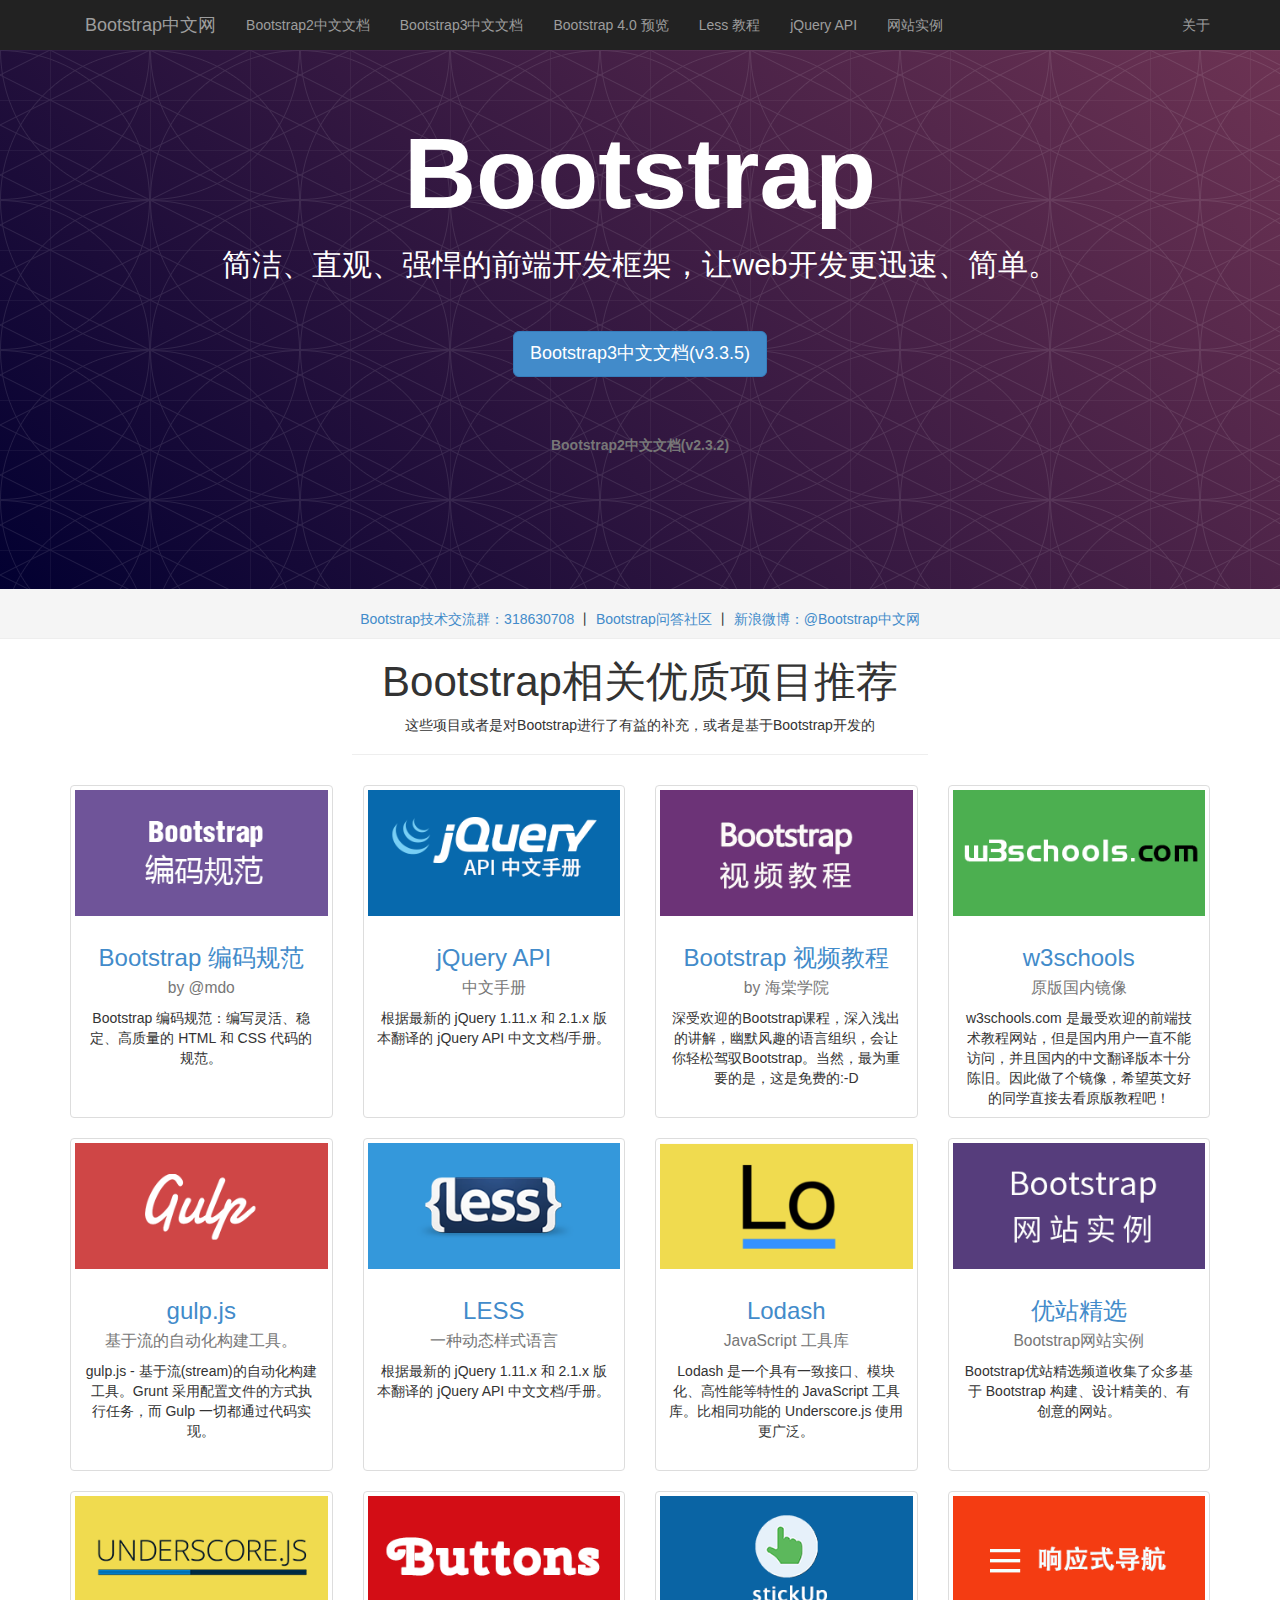
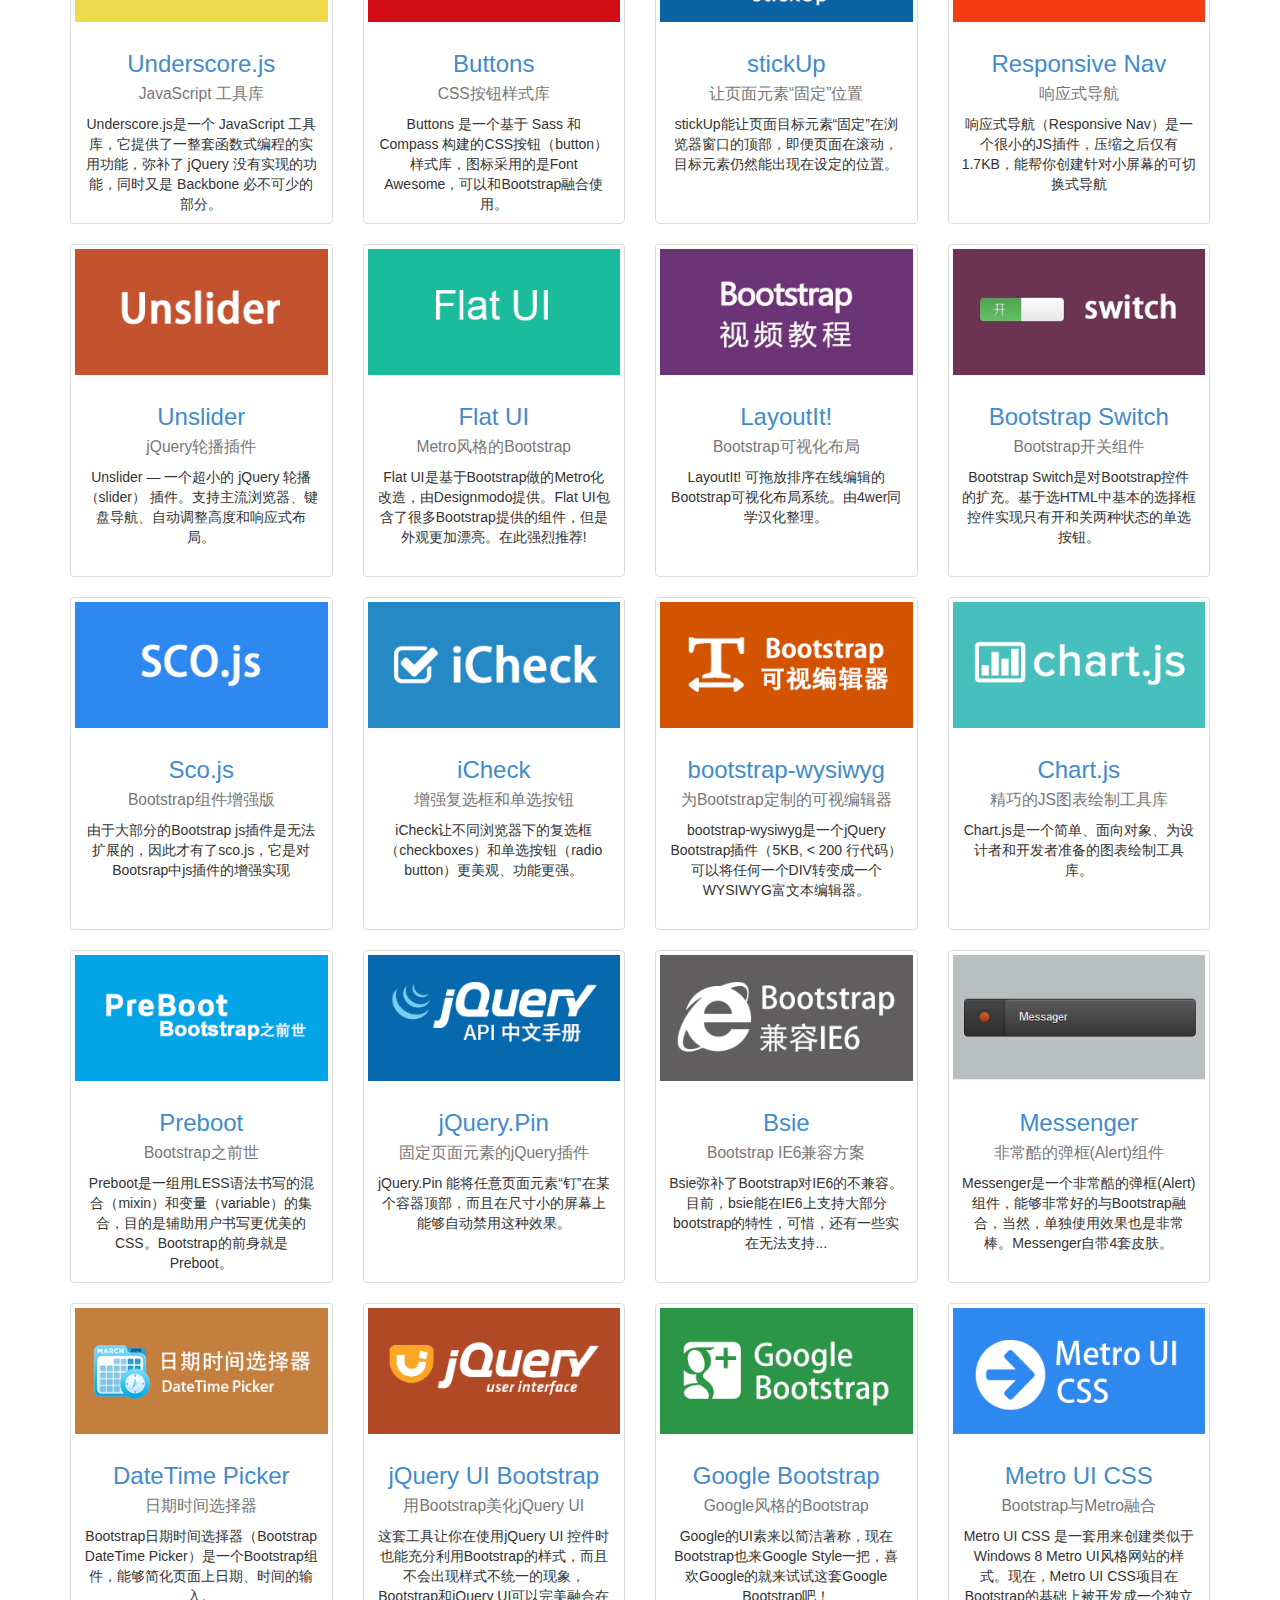
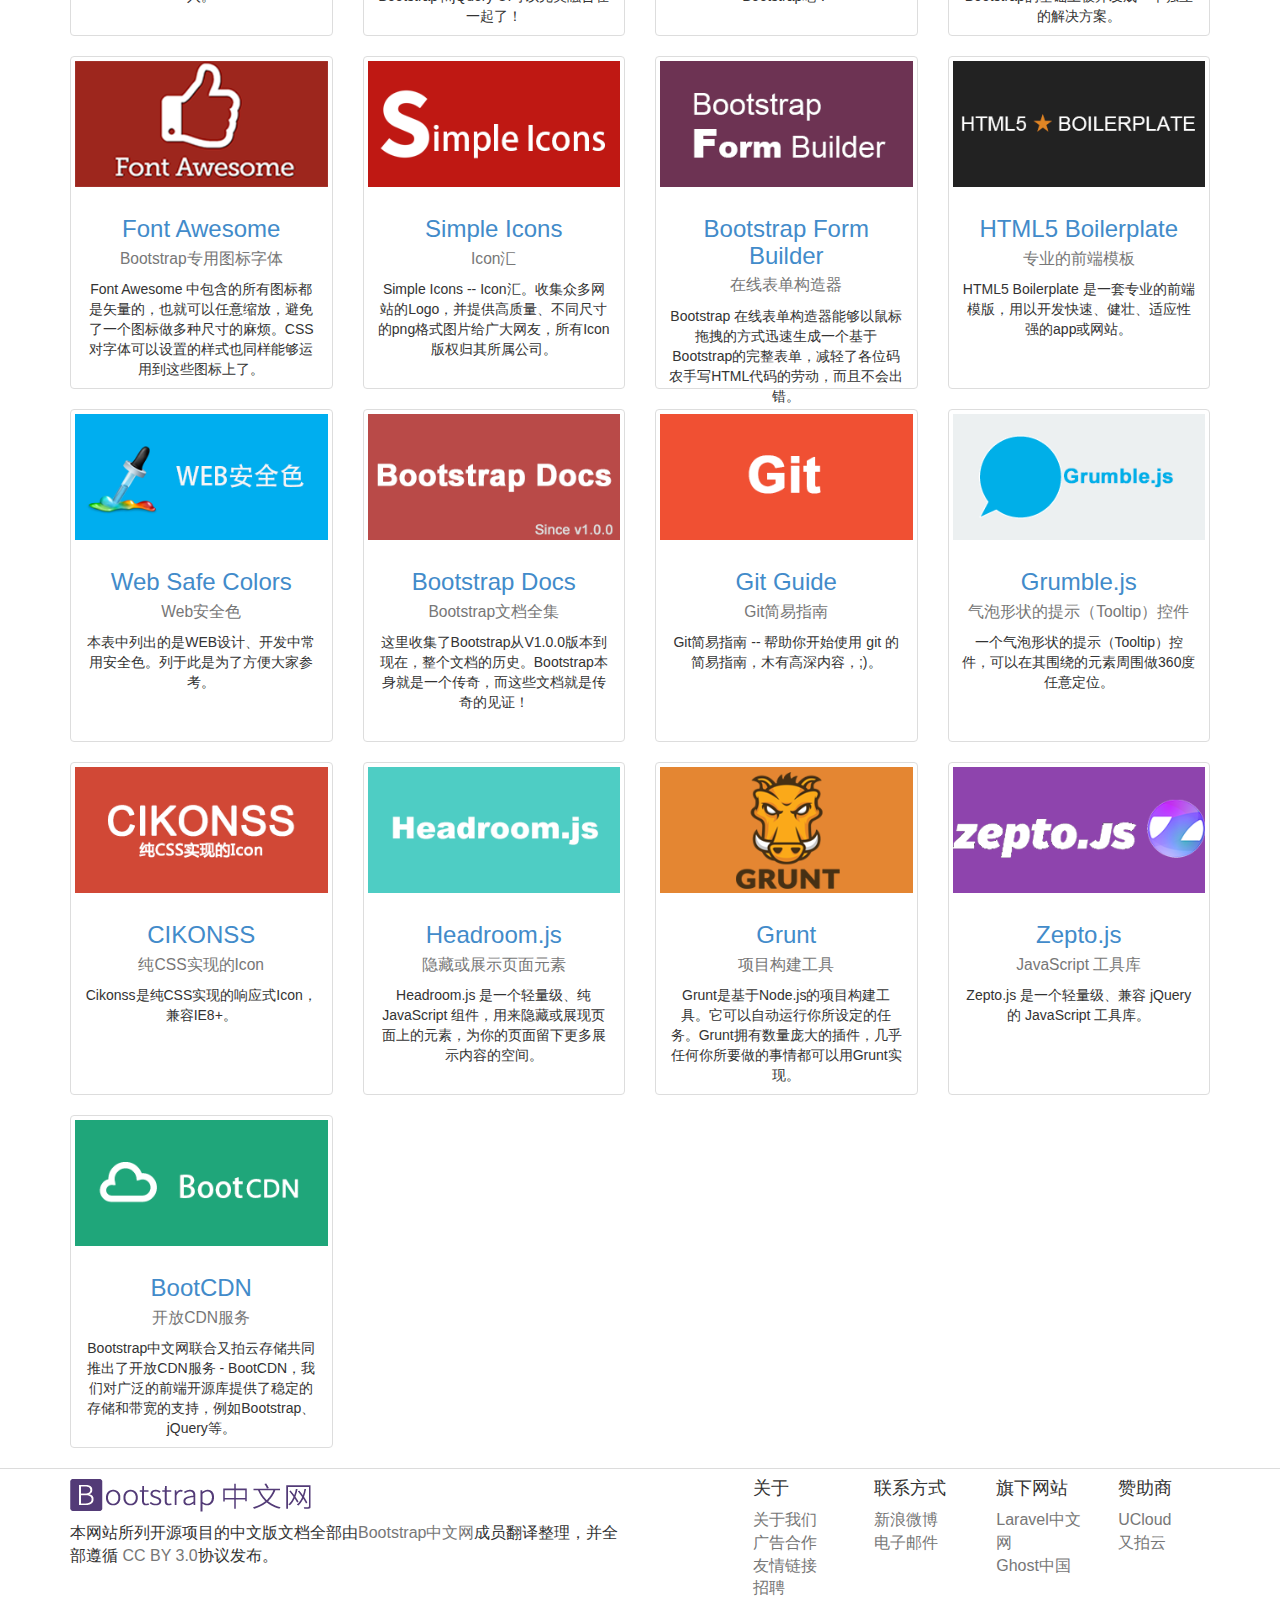
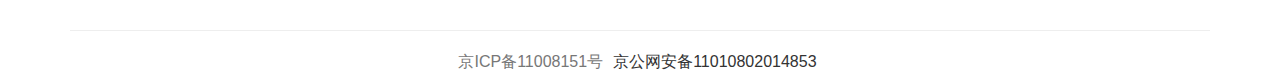
<file: index.html>
<!DOCTYPE html>
<html>
	<head>
		<meta charset="UTF-8">
		<meta http-equiv="X-UA-Compatible" content="IE=edge">
   		<meta name="viewport" content="width=device-width, initial-scale=1">
		<title>仿Bootstrap站</title>
		<link rel="stylesheet" type="text/css" href="css/bootstrap.css"/>
		<link rel="stylesheet" type="text/css" href="css/style-index.css"/>
	</head>
	<body style="padding-top: 50px;">
		<!--导航菜单
            data-target="#example-navbar-collapse" [2]             该按钮下的内容为显示为[2]中的内容
            Bootstrap 折叠（Collapse）插件
            http://www.runoob.com/bootstrap/bootstrap-collapse-plugin.html
        -->
		<div class="container-fluid navbar-fixed-top navbar-inverse">
			<div class="container">
				<nav>
					<div class="navbar-header">
						<button type="button" class="navbar-toggle" data-toggle="collapse" data-target="#example-navbar-collapse">
							<span class="sr-only">切换导航</span>
							<span class="icon-bar"></span>
							<span class="icon-bar"></span>
							<span class="icon-bar"></span>
						</button>
						<a class="navbar-brand" href="#">Bootstrap中文网</a>
					</div>
					<div class="collapse navbar-collapse" id="example-navbar-collapse">
						<ul class="nav navbar-nav">
							<li><a href="#"class="hidden-md hidden-sm">Bootstrap2中文文档</a></li>
							<li><a href="#"class="hidden-sm">Bootstrap3中文文档</a></li>
							<li><a href="#">Bootstrap 4.0 预览</a></li>
							<li><a href="#">Less 教程</a></li>
							<li><a href="#">jQuery API</a></li>
							<li><a href="Site_s/index_1.html">网站实例</a></li>
						</ul>
						<ul class="nav navbar-nav navbar-right">
							<li ><a href="#">关于</a></li>
						</ul>
					</div>
				</nav>
			</div>
		</div>

		 <!--巨幕	q`1wwz-+
		 	 url(images/bs-docs-masthead-pattern.png);
		 	linear-gradient(45deg,#020031 0,#6d3353 100%)
		 	-->
		<div style=" background:linear-gradient(45deg,#020031 0,#6d3353 100%)">
			<div class="jumbotron"  style="background:url(images/bs-docs-masthead-pattern.png);;">
					<div id="content" class="container text-center" >
						<h1 style="color: white;font-weight: bold; font-size: 100px;">Bootstrap</h1>
						<h2 style="color: white;">简洁、直观、强悍的前端开发框架，让web开发更迅速、简单。</h2>
						<p style="margin-top: 50px;">
		          			<a class="btn btn-primary btn-lg btn-shadow" role="button">
		          				Bootstrap3中文文档(v3.3.5)
		          			</a>
	  					</p>
	  					<p id="con1" style="padding-top:43px;margin-bottom: 86px; font-size: 14px;font-weight: bold; ">
	  						<a class="text-muted">Bootstrap2中文文档(v2.3.2)</a>
	  					</p>
	  				</div>
				</div>
			</div>
		</div>
		<!--联系方式content-->

		<div class="page-header" style="background-color: #F5F5F5; margin-top: -30px;">
			<div class="container text-center" style=" padding-top:20px">
				<a href="#" class="btn-link"> Bootstrap技术交流群：318630708  </a>丨
				<a href="#" class="btn-link"> Bootstrap问答社区  </a>丨
				<a href="#" class="btn-link"> 新浪微博：@Bootstrap中文网</a>
			</div>
		</div>

		<!--pape-header部分-->
		<div class="page-header text-center" style="width: 45%; margin: 0 auto 30px;">
			<h1 style="font-size: 42px;">Bootstrap相关优质项目推荐</h1>
			<p style="font-size: 14px">这些项目或者是对Bootstrap进行了有益的补充，或者是基于Bootstrap开发的</p>
		</div>
		<!--
			thumbnail						缩略图
		-->
		<div class="container">
			<div id="row" class="row">
				<div class="col-lg-3 col-md-4 col-sm-6 ">
					<div class="thumbnail" style="height: 333px;">
						<img src="images/codeguide.png"  width="300px" height="150px" alt=""/>
						<div class="caption text-center">
							<h3><a href="#" style="">Bootstrap 编码规范<br /><small>by @mdo</small></a></h3>
							<p>Bootstrap 编码规范：编写灵活、稳定、高质量的 HTML 和 CSS 代码的规范。</p>
						</div>
					</div>
				</div>
				<div class="col-lg-3 col-md-4 col-sm-6">
					<div class="thumbnail" style="height: 333px;">
						<img src="images/jqueryapi.png"" width="300px" height="150px" alt=""/>
						<div class="caption text-center">
							<h3><a href="#" class="">jQuery API <br /><small>中文手册</small></a></h3>
							<p>根据最新的 jQuery 1.11.x 和 2.1.x 版本翻译的 jQuery API 中文文档/手册。</p>
						</div>
					</div>
				</div>
				<div class="col-lg-3 col-md-4 col-sm-6">
					<div class="thumbnail" style="height: 333px;">
						<img src="images/haitangxueyuan.png" width="300px" height="150px" alt=""/>
						<div class="caption text-center">
							<h3><a href="#" class="">Bootstrap 视频教程<br /><small>by 海棠学院</small></a></h3>
							<p>深受欢迎的Bootstrap课程，深入浅出的讲解，幽默风趣的语言组织，会让你轻松驾驭Bootstrap。当然，最为重要的是，这是免费的:-D</p>
						</div>
					</div>
				</div>
				<div class="col-lg-3 col-md-4 col-sm-6">
					<div class="thumbnail" style="height: 333px;">
						<img src="images/w3schools.png" width="300px" height="150px" alt=""/>
						<div class="caption text-center">
							<h3><a href="#" class="">w3schools<br /><small>原版国内镜像</small></a></h3>
							<p>w3schools.com 是最受欢迎的前端技术教程网站，但是国内用户一直不能访问，并且国内的中文翻译版本十分陈旧。因此做了个镜像，希望英文好的同学直接去看原版教程吧！</p>
						</div>
					</div>
				</div>
				<!--2222222222-->
				<div class="col-lg-3 col-md-4 col-sm-6">
					<div class="thumbnail" style="height: 333px;">
						<img src="images/gulpjs.png"  width="300px" height="150px" alt=""/>
						<div class="caption text-center">
							<h3><a href="#" style="">gulp.js<br /><small>基于流的自动化构建工具。</small></a></h3>
							<p>gulp.js - 基于流(stream)的自动化构建工具。Grunt 采用配置文件的方式执行任务，而 Gulp 一切都通过代码实现。</p>
						</div>
					</div>
				</div>
				<div class="col-lg-3 col-md-4 col-sm-6">
					<div class="thumbnail" style="height: 333px;">
						<img src="images/lesscss.png"" width="300px" height="150px" alt=""/>
						<div class="caption text-center">
							<h3><a href="#" class="">LESS<br /><small>一种动态样式语言</small></a></h3>
							<p>根据最新的 jQuery 1.11.x 和 2.1.x 版本翻译的 jQuery API 中文文档/手册。</p>
						</div>
					</div>
				</div>
				<div class="col-lg-3 col-md-4 col-sm-6">
					<div class="thumbnail" style="height: 333px;">
						<img src="images/lodash.png" width="300px" height="150px" alt=""/>
						<div class="caption text-center">
							<h3><a href="#" class="">Lodash<br /><small>JavaScript 工具库</small></a></h3>
							<p>Lodash 是一个具有一致接口、模块化、高性能等特性的 JavaScript 工具库。比相同功能的 Underscore.js 使用更广泛。</p>
						</div>
					</div>
				</div>
				<div class="col-lg-3 col-md-4 col-sm-6">
					<div class="thumbnail" style="height: 333px;">
						<img src="images/expo.png" width="300px" height="150px" alt=""/>
						<div class="caption text-center">
							<h3><a href="#" class="">优站精选<br /><small>Bootstrap网站实例</small></a></h3>
							<p>Bootstrap优站精选频道收集了众多基于 Bootstrap 构建、设计精美的、有创意的网站。</p>
						</div>
					</div>
				</div>
				<!--3333333-->
				<div class="col-lg-3 col-md-4 col-sm-6">
					<div class="thumbnail" style="height: 333px;">
						<img src="images/underscore.png"  width="300px" height="150px" alt=""/>
						<div class="caption text-center">
							<h3><a href="#" style="">Underscore.js<br /><small>JavaScript 工具库</small></a></h3>
							<p>Underscore.js是一个 JavaScript 工具库，它提供了一整套函数式编程的实用功能，弥补了 jQuery 没有实现的功能，同时又是 Backbone 必不可少的部分。</p>
						</div>
					</div>
				</div>
				<div class="col-lg-3 col-md-4 col-sm-6">
					<div class="thumbnail" style="height: 333px;">
						<img src="images/buttons.png"" width="300px" height="150px" alt=""/>
						<div class="caption text-center">
							<h3><a href="#" class="">Buttons<br /><small>CSS按钮样式库</small></a></h3>
							<p>Buttons 是一个基于 Sass 和 Compass 构建的CSS按钮（button）样式库，图标采用的是Font Awesome，可以和Bootstrap融合使用。</p>
						</div>
					</div>
				</div>
				<div class="col-lg-3 col-md-4 col-sm-6">
					<div class="thumbnail" style="height: 333px;">
						<img src="images/stickup.png" width="300px" height="150px" alt=""/>
						<div class="caption text-center">
							<h3><a href="#" class="">stickUp<br /><small>让页面元素“固定”位置</small></a></h3>
							<p>stickUp能让页面目标元素“固定”在浏览器窗口的顶部，即便页面在滚动，目标元素仍然能出现在设定的位置。</p>
						</div>
					</div>
				</div>
				<div class="col-lg-3 col-md-4 col-sm-6">
					<div class="thumbnail" style="height: 333px;">
						<img src="images/responsive-nav.js.png" width="300px" height="150px" alt=""/>
						<div class="caption text-center">
							<h3><a href="#" class="">Responsive Nav<br /><small>响应式导航</small></a></h3>
							<p>响应式导航（Responsive Nav）是一个很小的JS插件，压缩之后仅有1.7KB，能帮你创建针对小屏幕的可切换式导航</p>
						</div>
					</div>
				</div>
				<!--44444444-->
				<div class="col-lg-3 col-md-4 col-sm-6">
					<div class="thumbnail" style="height: 333px;">
						<img src="images/unslider.png" width="300px" height="150px" alt=""/>
						<div class="caption text-center">
							<h3><a href="#" style="">Unslider<br /><small>jQuery轮播插件</small></a></h3>
							<p>Unslider — 一个超小的 jQuery 轮播（slider） 插件。支持主流浏览器、键盘导航、自动调整高度和响应式布局。</p>
						</div>
					</div>
				</div>
				<div class="col-lg-3 col-md-4 col-sm-6">
					<div class="thumbnail" style="height: 333px;">
						<img src="images/flat-ui.png"" width="300px" height="150px" alt=""/>
						<div class="caption text-center">
							<h3><a href="#" class="">Flat UI <br /><small>Metro风格的Bootstrap</small></a></h3>
							<p>Flat UI是基于Bootstrap做的Metro化改造，由Designmodo提供。Flat UI包含了很多Bootstrap提供的组件，但是外观更加漂亮。在此强烈推荐!</p>
						</div>
					</div>
				</div>
				<div class="col-lg-3 col-md-4 col-sm-6">
					<div class="thumbnail" style="height: 333px;">
						<img src="images/haitangxueyuan.png" width="300px" height="150px" alt=""/>
						<div class="caption text-center">
							<h3><a href="#" class="">LayoutIt!<br /><small>Bootstrap可视化布局</small></a></h3>
							<p>LayoutIt! 可拖放排序在线编辑的Bootstrap可视化布局系统。由4wer同学汉化整理。</p>
						</div>
					</div>
				</div>
				<div class="col-lg-3 col-md-4 col-sm-6">
					<div class="thumbnail" style="height: 333px;">
						<img src="images/bootstrap-switch.png" width="300px" height="150px" alt=""/>
						<div class="caption text-center">
							<h3><a href="#" class="">Bootstrap Switch<br /><small>Bootstrap开关组件</small></a></h3>
							<p>Bootstrap Switch是对Bootstrap控件的扩充。基于选HTML中基本的选择框控件实现只有开和关两种状态的单选按钮。</p>
						</div>
					</div>
				</div>
				<!--555555-->
				<div class="col-lg-3 col-md-4 col-sm-6">
					<div class="thumbnail" style="height: 333px;">
						<img src="images/sco.js.png"  width="300px" height="150px" alt=""/>
						<div class="caption text-center">
							<h3><a href="#" style="">Sco.js<br /><small>Bootstrap组件增强版</small></a></h3>
							<p>由于大部分的Bootstrap js插件是无法扩展的，因此才有了sco.js，它是对Bootsrap中js插件的增强实现</p>
						</div>
					</div>
				</div>
				<div class="col-lg-3 col-md-4 col-sm-6">
					<div class="thumbnail" style="height: 333px;">
						<img src="images/icheck.png"" width="300px" height="150px" alt=""/>
						<div class="caption text-center">
							<h3><a href="#" class="">iCheck<br /><small>增强复选框和单选按钮</small></a></h3>
							<p>iCheck让不同浏览器下的复选框（checkboxes）和单选按钮（radio button）更美观、功能更强。</p>
						</div>
					</div>
				</div>
				<div class="col-lg-3 col-md-4 col-sm-6">
					<div class="thumbnail" style="height: 333px;">
						<img src="images/bootstrap-wysiwyg.png" width="300px" height="150px" alt=""/>
						<div class="caption text-center">
							<h3><a href="#" class="">bootstrap-wysiwyg<br /><small>为Bootstrap定制的可视编辑器</small></a></h3>
							<p>bootstrap-wysiwyg是一个jQuery Bootstrap插件（5KB, < 200 行代码）可以将任何一个DIV转变成一个WYSIWYG富文本编辑器。</p>
						</div>
					</div>
				</div>
				<div class="col-lg-3 col-md-4 col-sm-6">
					<div class="thumbnail" style="height: 333px;">
						<img src="images/chart.js.png" width="300px" height="150px" alt=""/>
						<div class="caption text-center">
							<h3><a href="#" class="">Chart.js<br /><small>精巧的JS图表绘制工具库</small></a></h3>
							<p>Chart.js是一个简单、面向对象、为设计者和开发者准备的图表绘制工具库。</p>
						</div>
					</div>
				</div>
				<!--66666666666666-->
				<div class="col-lg-3 col-md-4 col-sm-6">
					<div class="thumbnail" style="height: 333px;">
						<img src="images/preboot.png"  width="300px" height="150px" alt=""/>
						<div class="caption text-center">
							<h3><a href="#" style="">Preboot<br /><small>Bootstrap之前世</small></a></h3>
							<p>Preboot是一组用LESS语法书写的混合（mixin）和变量（variable）的集合，目的是辅助用户书写更优美的CSS。Bootstrap的前身就是Preboot。</p>
						</div>
					</div>
				</div>
				<div class="col-lg-3 col-md-4 col-sm-6">
					<div class="thumbnail" style="height: 333px;">
						<img src="images/jqueryapi.png"" width="300px" height="150px" alt=""/>
						<div class="caption text-center">
							<h3><a href="#" class="">jQuery.Pin <br /><small>固定页面元素的jQuery插件</small></a></h3>
							<p>jQuery.Pin 能将任意页面元素“钉”在某个容器顶部，而且在尺寸小的屏幕上能够自动禁用这种效果。</p>
						</div>
					</div>
				</div>
				<div class="col-lg-3 col-md-4 col-sm-6">
					<div class="thumbnail" style="height: 333px;">
						<img src="images/bsie.png" width="300px" height="150px" alt=""/>
						<div class="caption text-center">
							<h3><a href="#" class="">Bsie<br /><small>Bootstrap IE6兼容方案</small></a></h3>
							<p>Bsie弥补了Bootstrap对IE6的不兼容。目前，bsie能在IE6上支持大部分bootstrap的特性，可惜，还有一些实在无法支持...</p>
						</div>
					</div>
				</div>
				<div class="col-lg-3 col-md-4 col-sm-6">
					<div class="thumbnail" style="height: 333px;">
						<img src="images/messenger.png" width="300px" height="150px" alt=""/>
						<div class="caption text-center">
							<h3><a href="#" class="">Messenger<br /><small>非常酷的弹框(Alert)组件</small></a></h3>
							<p>Messenger是一个非常酷的弹框(Alert)组件，能够非常好的与Bootstrap融合，当然，单独使用效果也是非常棒。Messenger自带4套皮肤。</p>
						</div>
					</div>
				</div>
				<!--77777777777777-->
				<div class="col-lg-3 col-md-4 col-sm-6">
					<div class="thumbnail" style="height: 333px;">
						<img src="images/bootstrap-datetimepicker.png"  width="300px" height="150px" alt=""/>
						<div class="caption text-center">
							<h3><a href="#" style="">DateTime Picker<br /><small>日期时间选择器</small></a></h3>
							<p>Bootstrap日期时间选择器（Bootstrap DateTime Picker）是一个Bootstrap组件，能够简化页面上日期、时间的输入。</p>
						</div>
					</div>
				</div>
				<div class="col-lg-3 col-md-4 col-sm-6">
					<div class="thumbnail" style="height: 333px;">
						<img src="images/jquery-ui-bootstrap.png"" width="300px" height="150px" alt=""/>
						<div class="caption text-center">
							<h3><a href="#" class="">jQuery UI Bootstrap <br /><small>用Bootstrap美化jQuery UI</small></a></h3>
							<p>这套工具让你在使用jQuery UI 控件时也能充分利用Bootstrap的样式，而且不会出现样式不统一的现象，Bootstrap和jQuery UI可以完美融合在一起了！</p>
						</div>
					</div>
				</div>
				<div class="col-lg-3 col-md-4 col-sm-6">
					<div class="thumbnail" style="height: 333px;">
						<img src="images/google-bootstrap.png" width="300px" height="150px" alt=""/>
						<div class="caption text-center">
							<h3><a href="#" class="">Google Bootstrap <br /><small>Google风格的Bootstrap</small></a></h3>
							<p>Google的UI素来以简洁著称，现在Bootstrap也来Google Style一把，喜欢Google的就来试试这套Google Bootstrap吧！</p>
						</div>
					</div>
				</div>
				<div class="col-lg-3 col-md-4 col-sm-6">
					<div class="thumbnail" style="height: 333px;">
						<img src="images/metro-ui-css.png" width="300px" height="150px" alt=""/>
						<div class="caption text-center">
							<h3><a href="#" class="">Metro UI CSS <br /><small>Bootstrap与Metro融合</small></a></h3>
							<p>Metro UI CSS 是一套用来创建类似于Windows 8 Metro UI风格网站的样式。现在，Metro UI CSS项目在Bootstrap的基础上被开发成一个独立的解决方案。</p>
						</div>
					</div>
				</div>
				<!--8888888888888888-->
				<div class="col-lg-3 col-md-4 col-sm-6">
					<div class="thumbnail" style="height: 333px;">
						<img src="images/font-awesome.png"  width="300px" height="150px" alt=""/>
						<div class="caption text-center">
							<h3><a href="#" style="">Font Awesome <br /><small>Bootstrap专用图标字体</small></a></h3>
							<p>Font Awesome 中包含的所有图标都是矢量的，也就可以任意缩放，避免了一个图标做多种尺寸的麻烦。CSS对字体可以设置的样式也同样能够运用到这些图标上了。</p>
						</div>
					</div>
				</div>
				<div class="col-lg-3 col-md-4 col-sm-6">
					<div class="thumbnail" style="height: 333px;">
						<img src="images/simpleicons.png"" width="300px" height="150px" alt=""/>
						<div class="caption text-center">
							<h3><a href="#" class="">Simple Icons <br /><small>Icon汇</small></a></h3>
							<p>Simple Icons -- Icon汇。收集众多网站的Logo，并提供高质量、不同尺寸的png格式图片给广大网友，所有Icon版权归其所属公司。</p>
						</div>
					</div>
				</div>
				<div class="col-lg-3 col-md-4 col-sm-6">
					<div class="thumbnail" style="height: 333px;">
						<img src="images/bootstrap-form-builder.png" width="300px" height="150px" alt=""/>
						<div class="caption text-center">
							<h3><a href="#" class="">Bootstrap Form Builder<br /><small>在线表单构造器</small></a></h3>
							<p>Bootstrap 在线表单构造器能够以鼠标拖拽的方式迅速生成一个基于Bootstrap的完整表单，减轻了各位码农手写HTML代码的劳动，而且不会出错。</p>
						</div>
					</div>
				</div>
				<div class="col-lg-3 col-md-4 col-sm-6">
					<div class="thumbnail" style="height: 333px;">
						<img src="images/h5bp.png" width="300px" height="150px" alt=""/>
						<div class="caption text-center">
							<h3><a href="#" class="">HTML5 Boilerplate<br /><small>专业的前端模板</small></a></h3>
							<p>HTML5 Boilerplate 是一套专业的前端模版，用以开发快速、健壮、适应性强的app或网站。</p>
						</div>
					</div>
				</div>
				<!--999999999-->
				<div class="col-lg-3 col-md-4 col-sm-6">
					<div class="thumbnail" style="height: 333px;">
						<img src="images/websafecolors.png"  width="300px" height="150px" alt=""/>
						<div class="caption text-center">
							<h3><a href="#" style="">Web Safe Colors<br /><small>Web安全色</small></a></h3>
							<p>本表中列出的是WEB设计、开发中常用安全色。列于此是为了方便大家参考。</p>
						</div>
					</div>
				</div>
				<div class="col-lg-3 col-md-4 col-sm-6">
					<div class="thumbnail" style="height: 333px;">
						<img src="images/bootstrap-docs.png"" width="300px" height="150px" alt=""/>
						<div class="caption text-center">
							<h3><a href="#" class="">Bootstrap Docs<br /><small>Bootstrap文档全集</small></a></h3>
							<p>这里收集了Bootstrap从V1.0.0版本到现在，整个文档的历史。Bootstrap本身就是一个传奇，而这些文档就是传奇的见证！</p>
						</div>
					</div>
				</div>
				<div class="col-lg-3 col-md-4 col-sm-6">
					<div class="thumbnail" style="height: 333px;">
						<img src="images/git-guide.png" width="300px" height="150px" alt=""/>
						<div class="caption text-center">
							<h3><a href="#" class="">Git Guide<br /><small>Git简易指南</small></a></h3>
							<p>Git简易指南 -- 帮助你开始使用 git 的简易指南，木有高深内容，;)。</p>
						</div>
					</div>
				</div>
				<div class="col-lg-3 col-md-4 col-sm-6">
					<div class="thumbnail" style="height: 333px;">
						<img src="images/grumblejs.png" width="300px" height="150px" alt=""/>
						<div class="caption text-center">
							<h3><a href="#" class="">Grumble.js<br /><small>气泡形状的提示（Tooltip）控件</small></a></h3>
							<p>一个气泡形状的提示（Tooltip）控件，可以在其围绕的元素周围做360度任意定位。</p>
						</div>
					</div>
				</div>
				<!--1010101010-->
				<div class="col-lg-3 col-md-4 col-sm-6">
					<div class="thumbnail" style="height: 333px;">
						<img src="images/cikonss.png"  width="300px" height="150px" alt=""/>
						<div class="caption text-center">
							<h3><a href="#" style="">CIKONSS<br /><small>纯CSS实现的Icon</small></a></h3>
							<p>Cikonss是纯CSS实现的响应式Icon，兼容IE8+。</p>
						</div>
					</div>
				</div>
				<div class="col-lg-3 col-md-4 col-sm-6">
					<div class="thumbnail" style="height: 333px;">
						<img src="images/headroom.png"" width="300px" height="150px" alt=""/>
						<div class="caption text-center">
							<h3><a href="#" class="">Headroom.js<br /><small>隐藏或展示页面元素</small></a></h3>
							<p>Headroom.js 是一个轻量级、纯 JavaScript 组件，用来隐藏或展现页面上的元素，为你的页面留下更多展示内容的空间。</p>
						</div>
					</div>
				</div>
				<div class="col-lg-3 col-md-4 col-sm-6">
					<div class="thumbnail" style="height: 333px;">
						<img src="images/gruntjs.png" width="300px" height="150px" alt=""/>
						<div class="caption text-center">
							<h3><a href="#" class="">Grunt<br /><small>项目构建工具</small></a></h3>
							<p>Grunt是基于Node.js的项目构建工具。它可以自动运行你所设定的任务。Grunt拥有数量庞大的插件，几乎任何你所要做的事情都可以用Grunt实现。</p>
						</div>
					</div>
				</div>
				<div class="col-lg-3 col-md-4 col-sm-6">
					<div class="thumbnail" style="height: 333px;">
						<img src="images/zeptojs.png" width="300px" height="150px" alt=""/>
						<div class="caption text-center">
							<h3><a href="#" class="">Zepto.js<br /><small>JavaScript 工具库</small></a></h3>
							<p>Zepto.js 是一个轻量级、兼容 jQuery 的 JavaScript 工具库。</p>
						</div>
					</div>
				</div>
				<!---->
				<div class="col-lg-3 col-md-4 col-sm-6">
					<div class="thumbnail" style="height: 333px;">
						<img src="images/bootcdn.png" width="300px" height="150px" alt=""/>
						<div class="caption text-center">
							<h3><a href="#" class="">BootCDN<br /><small>开放CDN服务</small></a></h3>
							<p>Bootstrap中文网联合又拍云存储共同推出了开放CDN服务 - BootCDN，我们对广泛的前端开源库提供了稳定的存储和带宽的支持，例如Bootstrap、jQuery等。</p>
						</div>
					</div>
				</div>
			</div>
		</div>
		<!--右侧返回顶部模块-->
		<div id="backTop">
			<a id=""></a>
		</div>

		<footer class="footer" id="footer">
	      <div class="container">
	        <div class="row footer-top">
	          <div class="col-sm-6 col-lg-6">
	            <h4>
	              <img src="images/logo.png">
	            </h4>
	            <p>本网站所列开源项目的中文版文档全部由<a href="#">Bootstrap中文网</a>成员翻译整理，并全部遵循 <a href="#">CC BY 3.0</a>协议发布。</p>
	          </div>
	          <div class="col-sm-6  col-lg-5 col-lg-offset-1">
	            <div class="row about">
	              <div class="col-xs-3">
	                <h4>关于</h4>
	                <ul class="list-unstyled">
	                  <li><a href="#">关于我们</a></li>
	                  <li><a href="#">广告合作</a></li>
	                  <li><a href="#">友情链接</a></li>
	                  <li><a href="#">招聘</a></li>
	                </ul>
	              </div>
	              <div class="col-xs-3">
	                <h4>联系方式</h4>
	                <ul class="list-unstyled">
	                  <li><a href="#">新浪微博</a></li>
	                  <li><a href="#">电子邮件</a></li>
	                </ul>
	              </div>
	              <div class="col-xs-3">
	                <h4>旗下网站</h4>
	                <ul class="list-unstyled">
	                  <li><a href="#">Laravel中文网</a></li>
	                  <li><a href="#">Ghost中国</a></li>
	                </ul>
	              </div>
	              <div class="col-xs-3">
	                <h4>赞助商</h4>
	                <ul class="list-unstyled">
	                  <li><a href="#">UCloud</a></li>
	                  <li><a href="#">又拍云</a></li>
	                </ul>
	              </div>
	            </div>

	          </div>
	        </div>
	        <hr>
	        <div class="row footer-bottom">
	          <ul class="list-inline text-center">
	            <li><a href="#">京ICP备11008151号</a></li><li>京公网安备11010802014853</li>
	          </ul>
	        </div>
	      </div>
	    </footer>
	    <!--js部分-->

		<script src="js/jquery-2.1.0.js"></script>
		<script src="js/bootstrap.js"></script>
		<script type="text/javascript">
			$(function () {
				$(window).scroll(function () {
					var topx = $(this).scrollTop();
					if (topx>400){
						$("#backTop").css("display","block");

					} else{
						$("#backTop").css("display","none");
					}
				})

				$("#backTop").click(function () {
						var topx = $(window).scrollTop();
						setInterval(function () {
								topx -=15;
								if (topx>0) {
									$("body").scrollTop(topx);
								}
							} , 0.1);
					})
			})
		</script>
	</body>
</html>
</file>
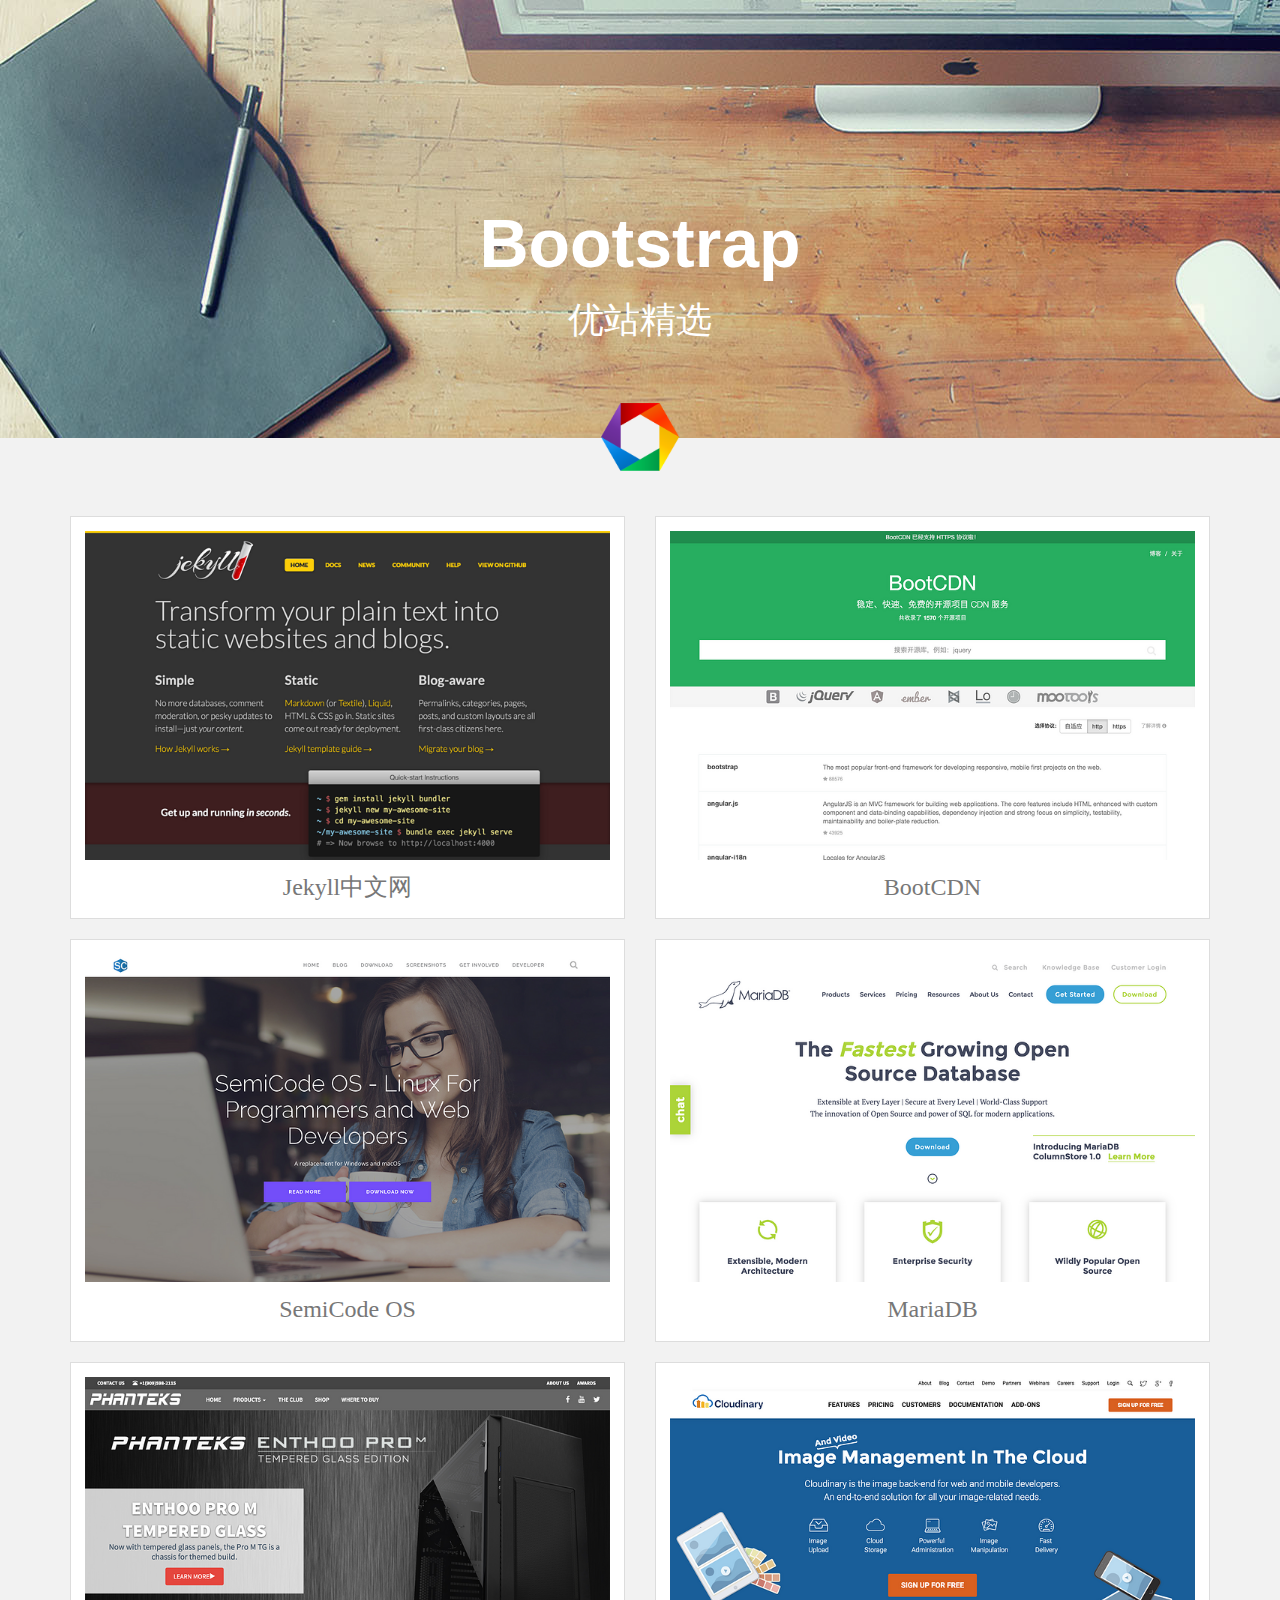
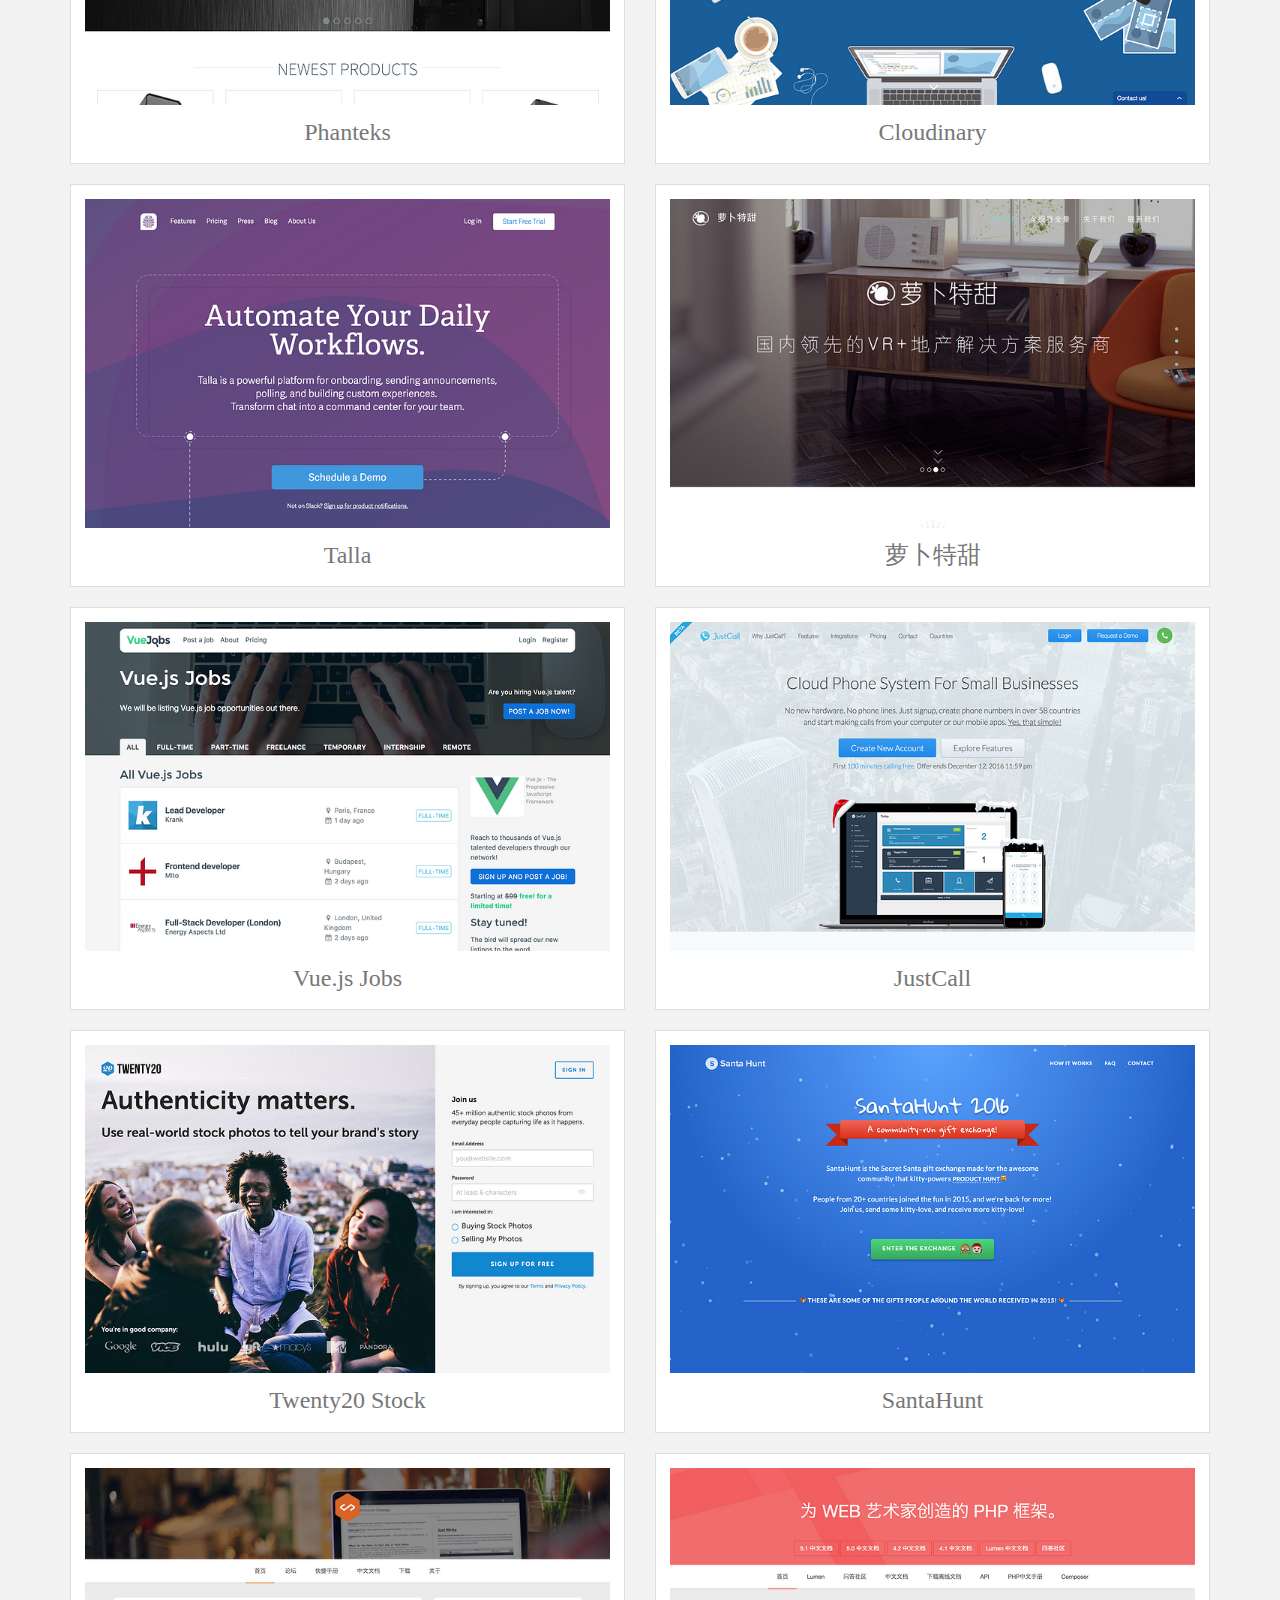
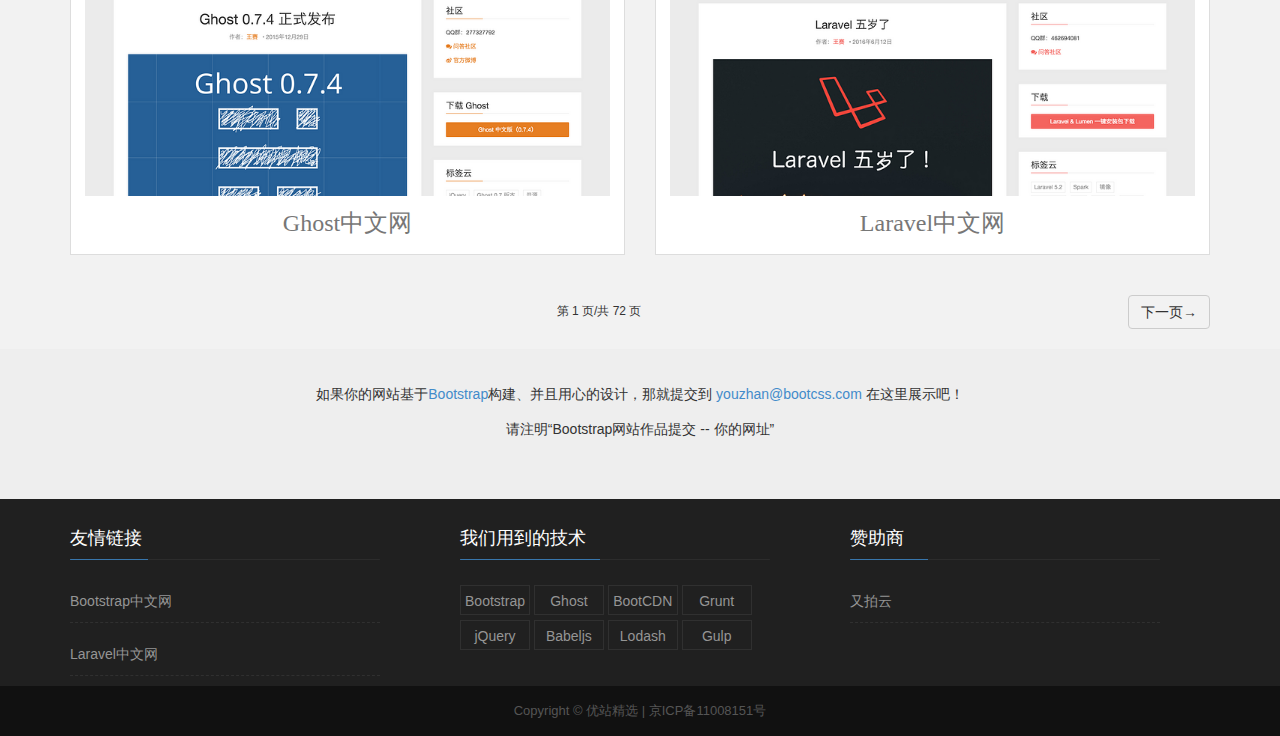
<file: Site_s/index_1.html>
<html>
    <head>
        <meta charset="UTF-8">
        <title>
            网站精选
        </title>
        <style type="text/css">
        	
        </style>
        <link rel="stylesheet" type="text/css" href="../css/bootstrap.css">
        <link rel="stylesheet" type="text/css" href="site-style.css"/>
    </head>
    <body>
        <!--头部-->
        <div id="header"  style="background-color: #F2F2F2;">
            <div class="jumbotron" style="background: url(../images/2de797545de56274f03a5920eb3a1.jpg);">
                <div class="container text-center" style="margin-top: 138px;">
                    <div class="row">
                        <h1>
                            Bootstrap
                        </h1>
                        <h3>
                         	优站精选
                        </h3>
                    </div>
                </div>
            </div>
            <div class="container">
                <div class="row text-center" style="margin: -65px 0 45px 0;">
                    <div class="col-lg-5"></div>
                    <div class="col-lg-2">
                        <a href="#"><img src="../images/22ccaf4c24ef690f7767e6a3ba5f0.png" width="78"></a>
                    </div>
                    <div class="col-lg-5"></div>
                </div>
            </div>
        </div>
        
        <!--
       		 内容
       		 -->
        <div id="box-1" class="container-fluid text-center" style="background-color: #F2F2F2;" >
			<div class="container">
				<div class="row">
				  <div class="col-lg-6">
				    <div class="thumbnail">
				      <img src="../images/demo/warlu03.png" alt="...">
				      <p><a href="#">Jekyll中文网</a></p>
				    </div>
				  </div>
				  <div class="col-lg-6"  >
				    <div class="thumbnail">
				      <img src="../images/demo/warlu13.png" alt="...">
				      <p><a href="#">BootCDN</a></p>
				    </div>
				  </div>
				  <div class="col-lg-6" style="border-radius: 0;">
				    <div class="thumbnail">
				      <img src="../images/demo/warlu14.png" alt="...">
				      <p><a href="#">SemiCode OS</a></p>
				    </div>
				  </div>
				  <div class="col-lg-6">
				    <div class="thumbnail">
				      <img src="../images/demo/warlu10.png" alt="...">
				      <p><a href="#">MariaDB</a></p>
				    </div>
				  </div>
				  <div class="col-lg-6">
				    <div class="thumbnail">
				      <img src="../images/demo/warlu07.png" alt="...">
				      <p><a href="#">Phanteks</a></p>
				    </div>
				  </div>
				  <div class="col-lg-6">
				    <div class="thumbnail">
				      <img src="../images/demo/warlu04.png" alt="...">
				      <p><a href="#">Cloudinary</a></p>
				    </div>
				  </div>
				  <div class="col-lg-6">
				    <div class="thumbnail">
				      <img src="../images/demo/warlu01.png" alt="...">
				      <p><a href="#">Talla</a></p>
				    </div>
				  </div>
				  <div class="col-lg-6">
				    <div class="thumbnail">
				      <img src="../images/demo/warlu06.png" alt="...">
				      <p><a href="#">萝卜特甜</a></p>
				    </div>
				  </div>
				  <div class="col-lg-6">
				    <div class="thumbnail">
				      <img src="../images/demo/warlu08.png" alt="...">
				      <p><a href="#">Vue.js Jobs</a></p>
				    </div>
				  </div>
				  <div class="col-lg-6">
				    <div class="thumbnail">
				      <img src="../images/demo/warlu12.png" alt="...">
				      <p><a href="#">JustCall</a></p>
				    </div>
				  </div>
				  <div class="col-lg-6">
				    <div class="thumbnail">
				      <img src="../images/demo/warlu05.png" alt="...">
				      <p><a href="#">Twenty20 Stock</a></p>
				    </div>
				  </div>
				  <div class="col-lg-6">
				    <div class="thumbnail">
				      <img src="../images/demo/warlu11.png" alt="...">
				      <p><a href="#">SantaHunt</a></p>
				    </div>
				  </div>
				  <div class="col-lg-6">
				    <div class="thumbnail">
				      <img src="../images/demo/warlu02.png" alt="...">
				      <p><a href="#">Ghost中文网</a></p>
				    </div>
				  </div>
				  <div class="col-lg-6">
				    <div class="thumbnail">
				      <img src="../images/demo/warlu09.png" alt="...">
				      <p><a href="#">Laravel中文网</a></p>
				    </div>
				  </div>
				</div>
			</div>
	        <div class="pager" style="background-color: #F2F2F2; display: block;">
	        	<div class="container">
	        		<h6 style="display: inline-block;">第 1 页/共 72 页</h6>
	        		<a id="button"class="btn btn-default" href="index_1.html">下一页→</a>
	        	</div>
	        </div>
			
        </div>
        <!--JIAODSADIHASHAIUFGAIUFGAYSDGASYDGAISGDUG-->
        <div class="container-fluid" id="footer-1">
	        <div class="pager">
	    		<p>如果你的网站基于<a href="" target="_blank">Bootstrap</a>构建、并且用心的设计，那就提交到 <a href="#">youzhan@bootcss.com</a> 在这里展示吧！</p>
	    		<p>请注明“Bootstrap网站作品提交 -- 你的网址”</p>
	        </div>
        </div>
        
        
        <div id="footer-2" style="background-color: #202020;">
        	<div class="container">
        		<div class="row">
        			<div class="col-lg-4">
        				<h4>友情链接</h4>
        				<div class="progress" style="height: 1px;background-color: #303030;margin-right:50px;">
						 	<div class="progress-bar" role="progressbar" aria-valuenow="0" aria-valuemin="0" aria-valuemax="10" style="width: 25%;"></div>
						</div>
						<p class="text-warlu"><a href="">Bootstrap中文网</a></p>
        				<p class="text-warlu"><a href="">Laravel中文网</a></p>
        			</div>
        			<div class="col-lg-4">
        				<h4>我们用到的技术</h4>
        				<div class="progress" style="height: 1px;background-color: #303030;margin-right:50px ;">
						 	<div class="progress-bar" role="progressbar" aria-valuenow="0" aria-valuemin="0" aria-valuemax="10" style="width: 45%;"></div>
						</div>
						<div id="duang">
							<a href="">Bootstrap</a>
							<a href="">Ghost</a>
							<a href="">BootCDN</a>
							<a href="">Grunt</a>
							<a href="">jQuery</a>
							<a href="">Babeljs</a>
							<a href="">Lodash</a>
							<a href="">Gulp</a>
						</div>
        			</div>
        			<div class="col-lg-4">
        				<h4>赞助商</h4>
        				<div class="progress" style="height: 1px;background-color: #303030;margin-right:50px;">
						 	<div class="progress-bar" role="progressbar" aria-valuenow="0" aria-valuemin="0" aria-valuemax="10" style="width: 25%;"></div>
						</div>
						<p class="text-warlu"><a href="">又拍云</a></p>
        		</div>
        	</div>
        </div>
	    </div>
	     <!--脚部-->

	 	<div id="foott" class="container text-center">
	        <p>Copyright © 优站精选 | 京ICP备11008151号</p>
	 	</div>
        <script src="../js/jquery-2.1.0.js" type="text/javascript" charset="utf-8"></script>
        <script src="../js/bootstrap.js" type="text/javascript" charset="utf-8"></script>
    </body>
</html>
</file>
<file: css/style-index.css>
footer{
	width: 100%;
	border-top: 1px solid gainsboro;
}
#footer{
	font-size: 16px;

}
#footer a:link,a:active,a:hover,a:visited{
	color: #777777;
}
#backTop{
	width: 50px;
	height: 50px;
	background:url(../images/aaaaaaaa.png)  no-repeat 0 0;
	position: fixed;
	right: 0;
	bottom: 150px;
	display: none;
}
</file>
<file: Site_s/site-style.css>
body{
        		background-color: gainsboro;
        	}
   			.container .row h1{
                font-size: 68px; 
                font-weight: bold; 
                color: white;
                margin-bottom: 20px;
            }
            .container h3{
                font-size: 36px; 
                font-family: "microsoft yahei";
                color: white;
                margin:15px 0 50px 0 ;
            }
            #img-bg{
            	/*border: 1px solid gainsboro;*/
            	background-color: white;"
            }
            #box-1 img{
            	padding: 10px;
            }
           #box-1 p{
           	font-size: 24px;
           }
           #box-1 p a{
           	font-family: "微软雅黑", "microsoft yahei";
           	 color: #777777;
           }
           #box-1 p a:hover{
           	font-family: "微软雅黑", "microsoft yahei";
           	 color: #333333;
           }
           #box-1 .thumbnail{
           	 border-radius: 0px;
           }
           #footer-1{
			height: 150px;
           	background-color: #EEEEEE;
           }
           #footer-1 p{
           	margin-top: 15px;
           }
           #footer-2 h4{
           	 color: #FFF;
           	font-size: 18px;
           	margin-top: 30px;
           }
		   .text-warlu{
           	border-bottom: 1px dashed #303030;
           	height: 43px;
           	line-height: 43px;
           	margin-right:50px;
           }
           .text-warlu a{
           	color: #959595;
           }
           #duang{
           	
           }
           #duang a{
           		width: 70px;
           		height: 30px;
           		line-height: 30px;
           		display: inline-block;
           		border:1px solid #303030;
           		text-align: center;
           		margin-top: 5px;
           		color: #959595;
           }
        
        #foott{
			width: 100%;
			line-height: 50px;
			height: 50px;
        	color: #555555;
        	font-size: 13px;
        	background-color: #F6F6F6;
        }
        #foott.container{
        	background-color: #111111;
        }
        #button{
        	float: right;
        	background-color: #F2F2F2;
        }
        #button:hover{
        	
        	background-color: #202020;
        	color: white;
        }
</file>
